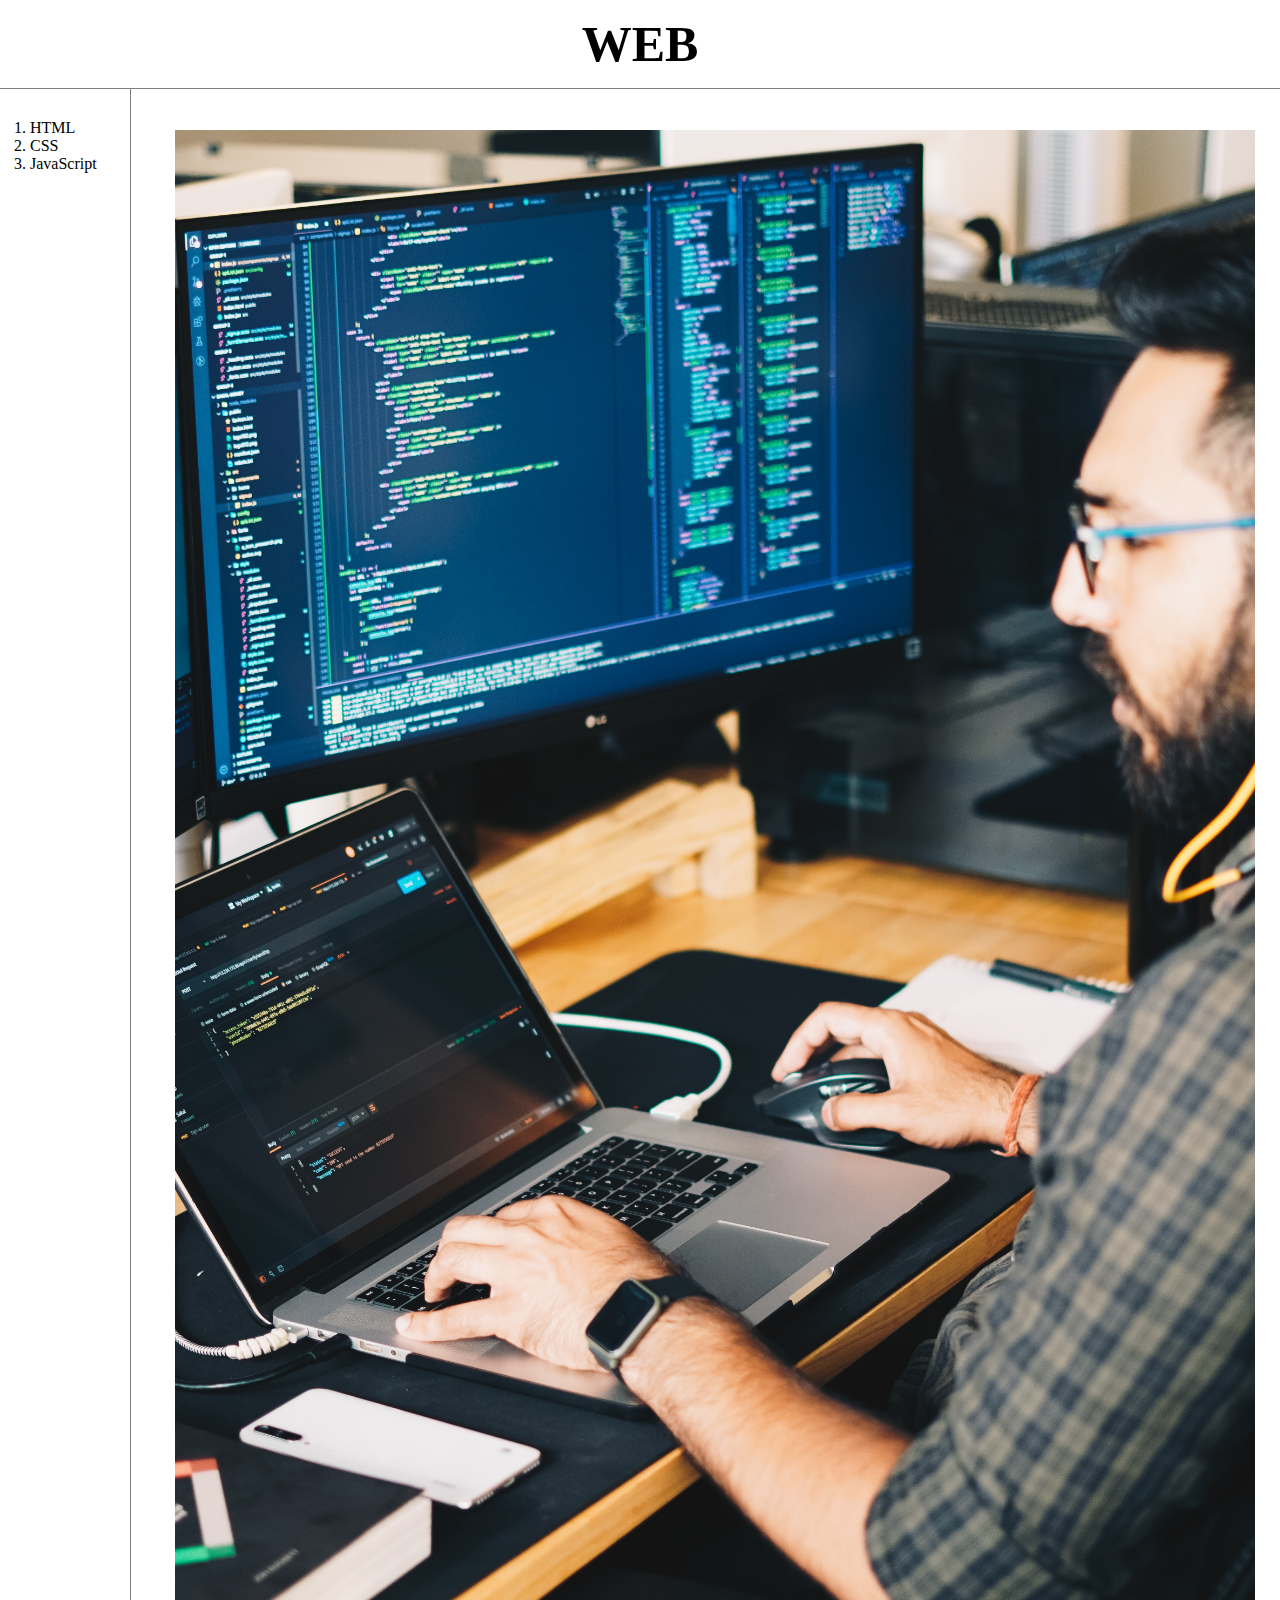
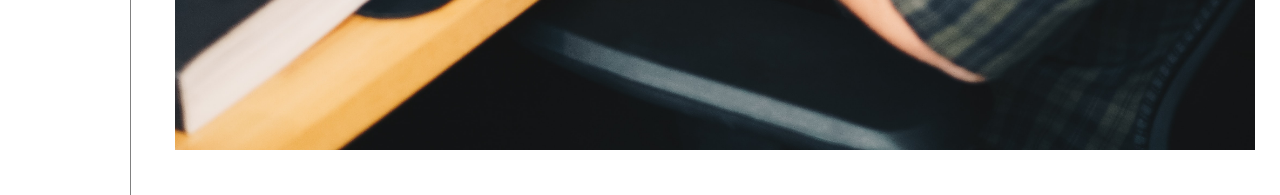
<file: index.html>
<!doctype html>
<html>

<head>
    <title>WEB1 - HTML</title>
    <meta charset="utf-8">
    <link rel="stylesheet" href="style.css">
</head>

<body>
    <h1><a href="index.html">WEB</a></h1>
    <div id="grid">
    <ol>
    <li><a href="1.html" class="saw">HTML</a></li>
    <li><a href="2.html" class="saw">CSS</a></li>
    <li><a href="3.html" class="saw">JavaScript</a></li>
    </ol>

<!--
<ol>
    <li><a href="1.html"><font color="red">HTML</font></a></li>
    <li><a href="2.html"><font color="red">CSS</font></a></li>
    <li><a href="3.html"><font color="red">JavaScript</font></a></li>
</ol>
-->
<div id="article">
<p>
<img src="coding.jpg" width="100%">
</p>
</div>
</div>
</body>
</html>
</file>
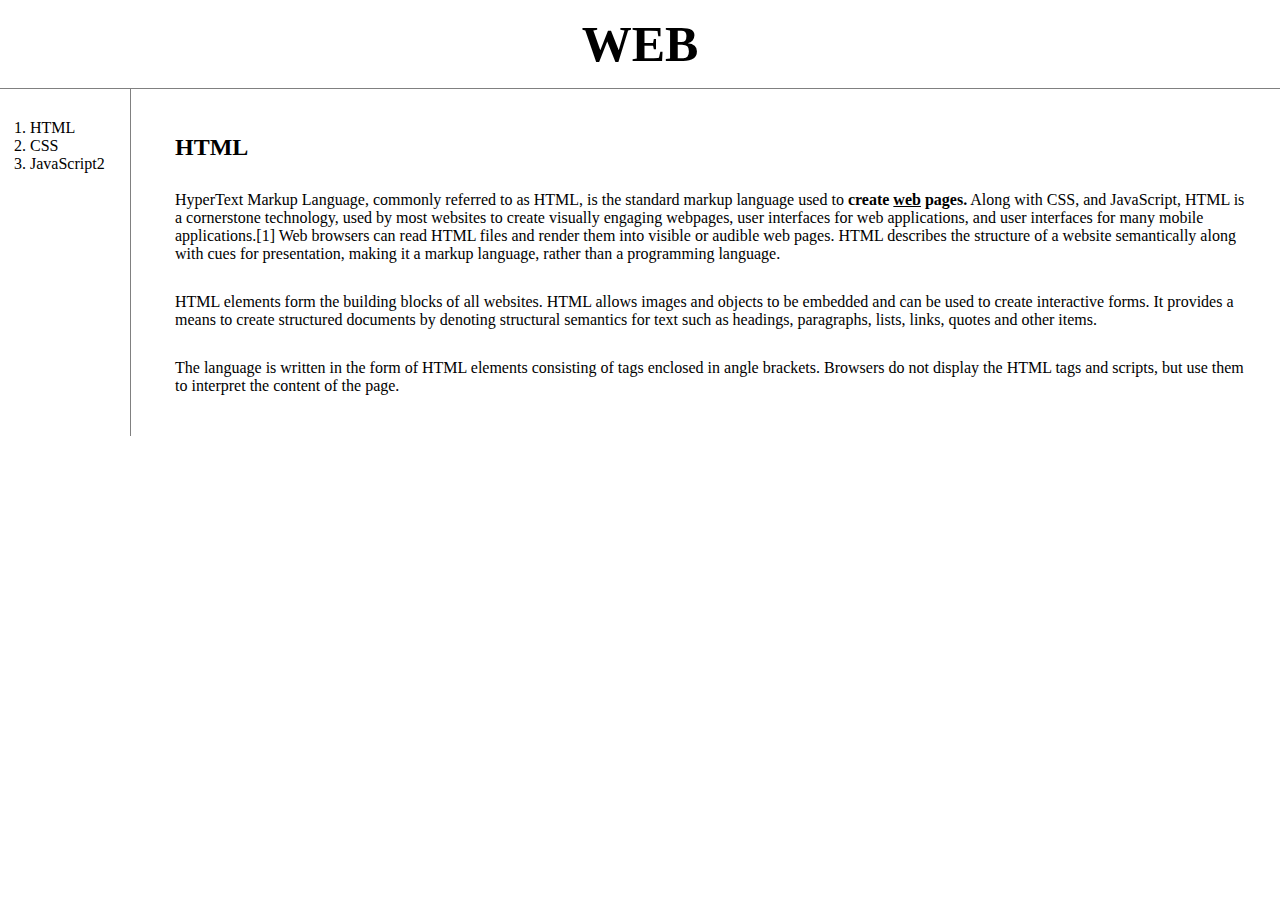
<file: 1.html>
<!doctype html>
<html>

<head>
    <title>WEB1 - HTML</title>
    <meta charset="utf-8">
    <link rel="stylesheet" href="style.css">
</head>
<body>
    <h1><a href="index.html">WEB</a></h1>
    <div id="grid">
    <ol>
    <li><a href="1.html" class="saw">HTML</a></li>
    <li><a href="2.html" class="saw">CSS</a></li>
    <li><a href="3.html" class="saw">JavaScript2</a></li>
    </ol>
        <div id="article">
        <h2>HTML</h2>
        <p style="margin-top:30px;"><a href="https://www.w3.org/TR/html52/" target="_blank" title="html5 specification">HyperText Markup Language, commonly referred to as HTML</a>, is the standard markup language used to <b>create <u>web</u> pages.</b> Along with CSS, and JavaScript, HTML is a cornerstone technology, used by most websites to create visually engaging webpages, user interfaces for web applications, and user interfaces for many mobile applications.[1] Web browsers can read HTML files and render them into visible or audible web pages. HTML describes the structure of a website semantically along with cues for presentation, making it a markup language, rather than a programming language.</p>

<p style="margin-top:30px;">HTML elements form the building blocks of all websites. HTML allows images and objects to be embedded and can be used to create interactive forms. It provides a means to create structured documents by denoting structural semantics for text such as headings, paragraphs, lists, links, quotes and other items.</p>

<p style="margin-top:30px;">The language is written in the form of HTML elements consisting of tags enclosed in angle brackets. Browsers do not display the HTML tags and scripts, but use them to interpret the content of the page.</p>
</div>
</div>
</body>
</html>
</file>
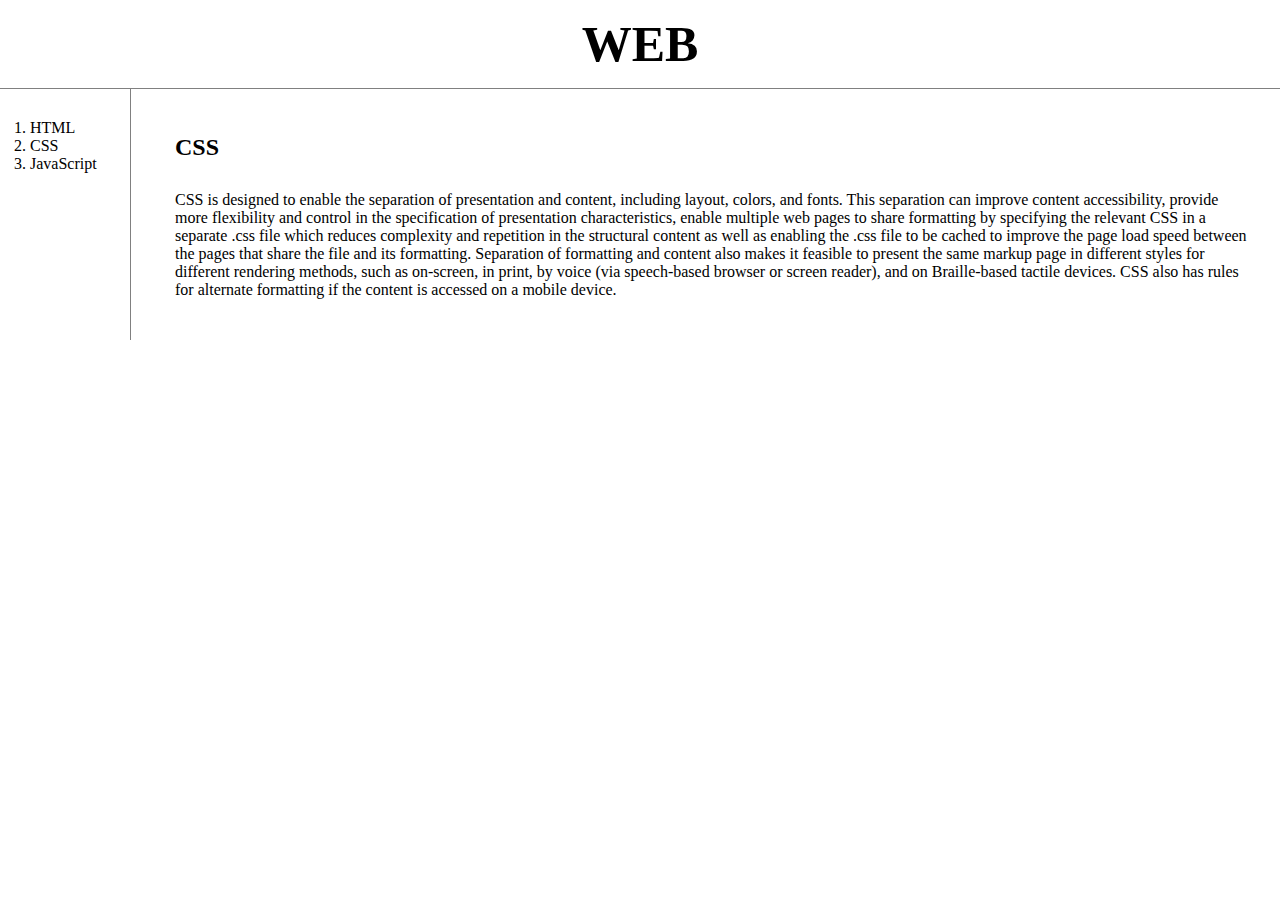
<file: 2.html>
<!doctype html>
<html>

<head>
    <title>WEB1 - HTML</title>
    <meta charset="utf-8">
    <link rel="stylesheet" href="style.css">
</head>

<body>
    <h1><a href="index.html">WEB</a></h1>
    <div id="grid">
    <ol>
    <li><a href="1.html">HTML</a></li>
    <li><a href="2.html">CSS</a></li>
    <li><a href="3.html">JavaScript</a></li>
    </ol>
        <div id="article">
        <h2>CSS</h2>
        <p style="margin-top:30px;">
        CSS is designed to enable the separation of presentation and content, including layout, colors, and fonts. This separation can improve content accessibility, provide more flexibility and control in the specification of presentation characteristics, enable multiple web pages to share formatting by specifying the relevant CSS in a separate .css file which reduces complexity and repetition in the structural content as well as enabling the .css file to be cached to improve the page load speed between the pages that share the file and its formatting. Separation of formatting and content also makes it feasible to present the same markup page in different styles for different rendering methods, such as on-screen, in print, by voice (via speech-based browser or screen reader), and on Braille-based tactile devices. CSS also has rules for alternate formatting if the content is accessed on a mobile device.
        </p>
        </div>
    </div>
</body>
</html>
</file>
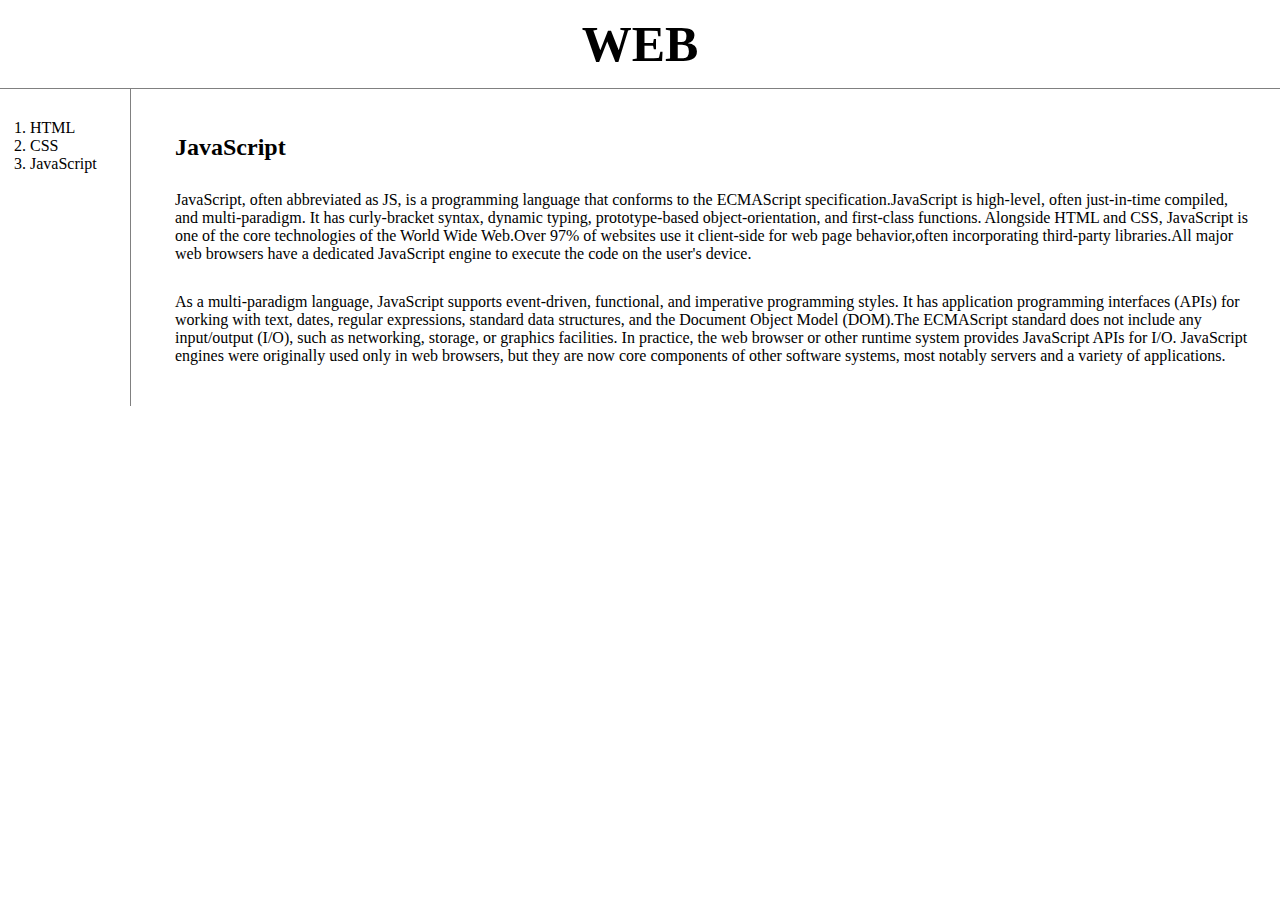
<file: 3.html>
<!doctype html>
<html>

<head>
    <title>WEB1 - HTML</title>
    <meta charset="utf-8">
    <link rel="stylesheet" href="style.css">
</head>

<body>
    <h1><a href="index.html">WEB</a></h1>
    <div id="grid">
    <ol>
    <li><a href="1.html" class="saw">HTML</a></li>
    <li><a href="2.html" class="saw">CSS</a></li>
    <li><a href="3.html" class="saw">JavaScript</a></li>
    </ol>
        <div id="article">
        <h2>JavaScript</h2>
        <p style="margin-top:30px;">JavaScript, often abbreviated as JS, is a programming language that conforms to the ECMAScript specification.JavaScript is high-level, often just-in-time compiled, and multi-paradigm. It has curly-bracket syntax, dynamic typing, prototype-based object-orientation, and first-class functions. Alongside HTML and CSS, JavaScript is one of the core technologies of the World Wide Web.Over 97% of websites use it client-side for web page behavior,often incorporating third-party libraries.All major web browsers have a dedicated JavaScript engine to execute the code on the user's device.</p>
    
<p style="margin-top:30px;">As a multi-paradigm language, JavaScript supports event-driven, functional, and imperative programming styles. It has application programming interfaces (APIs) for working with text, dates, regular expressions, standard data structures, and the Document Object Model (DOM).The ECMAScript standard does not include any input/output (I/O), such as networking, storage, or graphics facilities. In practice, the web browser or other runtime system provides JavaScript APIs for I/O. JavaScript engines were originally used only in web browsers, but they are now core components of other software systems, most notably servers and a variety of applications.</p>
</div>
</div>
</body>
</html>
</file>
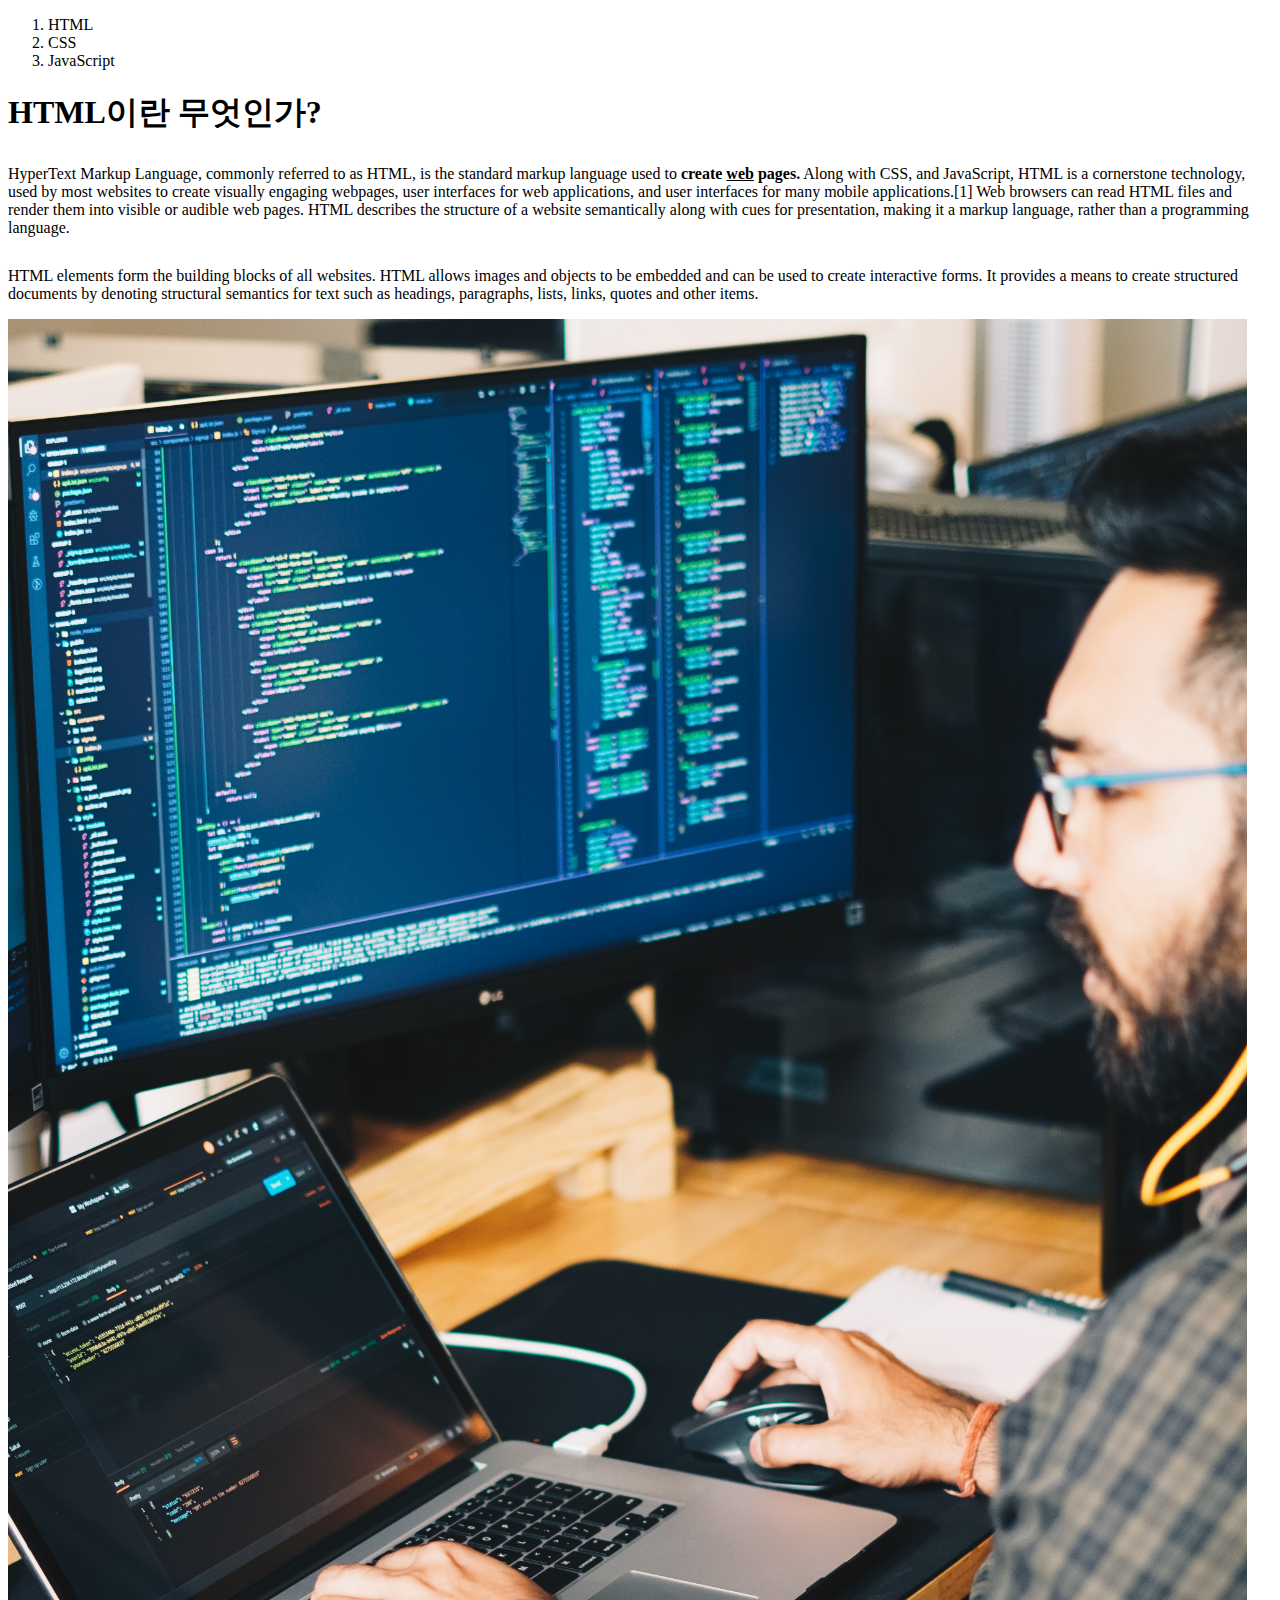
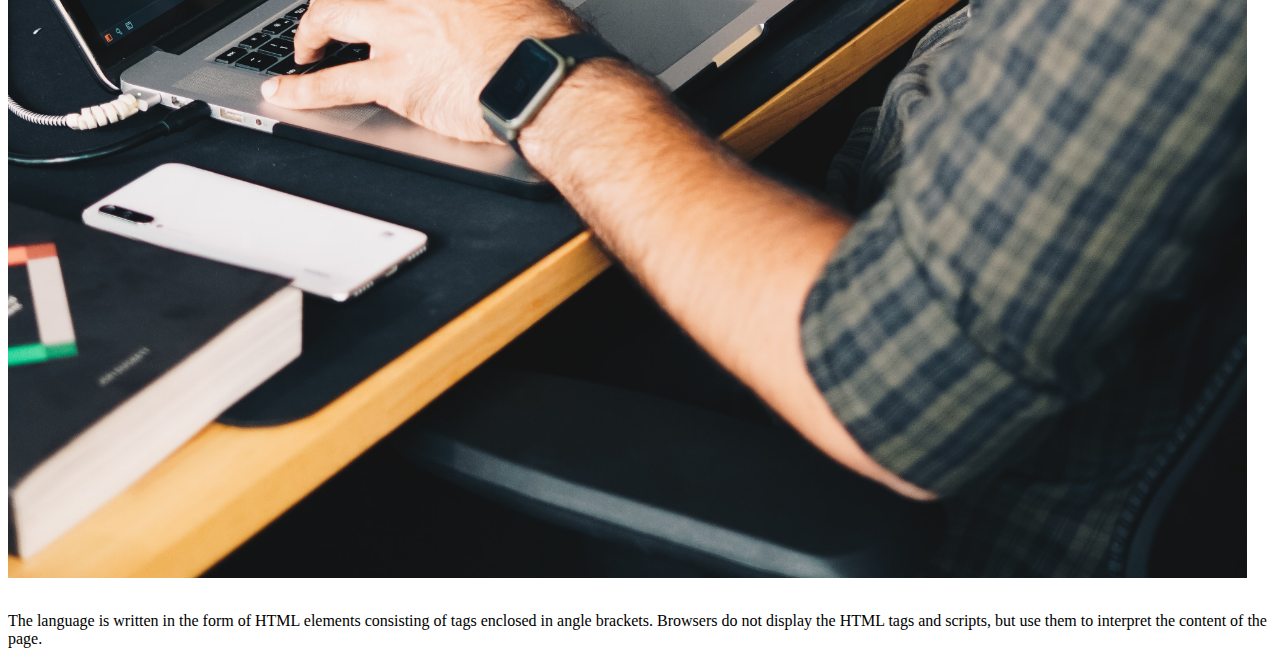
<file: 5.html>
<!doctype html>
<html>

<head>
<title>WEB1 - html</title>
<meta charset="utf-8">
</head>

<body>
<ol>
    <li>HTML</li>
    <li>CSS</li>
    <li>JavaScript</li>
</ol>

<h1>HTML이란 무엇인가?</h1>

<p style="margin-top:30px;">HyperText Markup Language, commonly referred to as HTML, is the standard markup language used to <b>create <u>web</u> pages.</b> Along with CSS, and JavaScript, HTML is a cornerstone technology, used by most websites to create visually engaging webpages, user interfaces for web applications, and user interfaces for many mobile applications.[1] Web browsers can read HTML files and render them into visible or audible web pages. HTML describes the structure of a website semantically along with cues for presentation, making it a markup language, rather than a programming language.</p>
 
<p style="margin-top:30px;">HTML elements form the building blocks of all websites. HTML allows images and objects to be embedded and can be used to create interactive forms. It provides a means to create structured documents by denoting structural semantics for text such as headings, paragraphs, lists, links, quotes and other items.</p>

<img src="coding.jpg" width="98%">

<p style="margin-top:30px;">The language is written in the form of HTML elements consisting of tags enclosed in angle brackets. Browsers do not display the HTML tags and scripts, but use them to interpret the content of the page.</p>

</body>
</html>
</file>
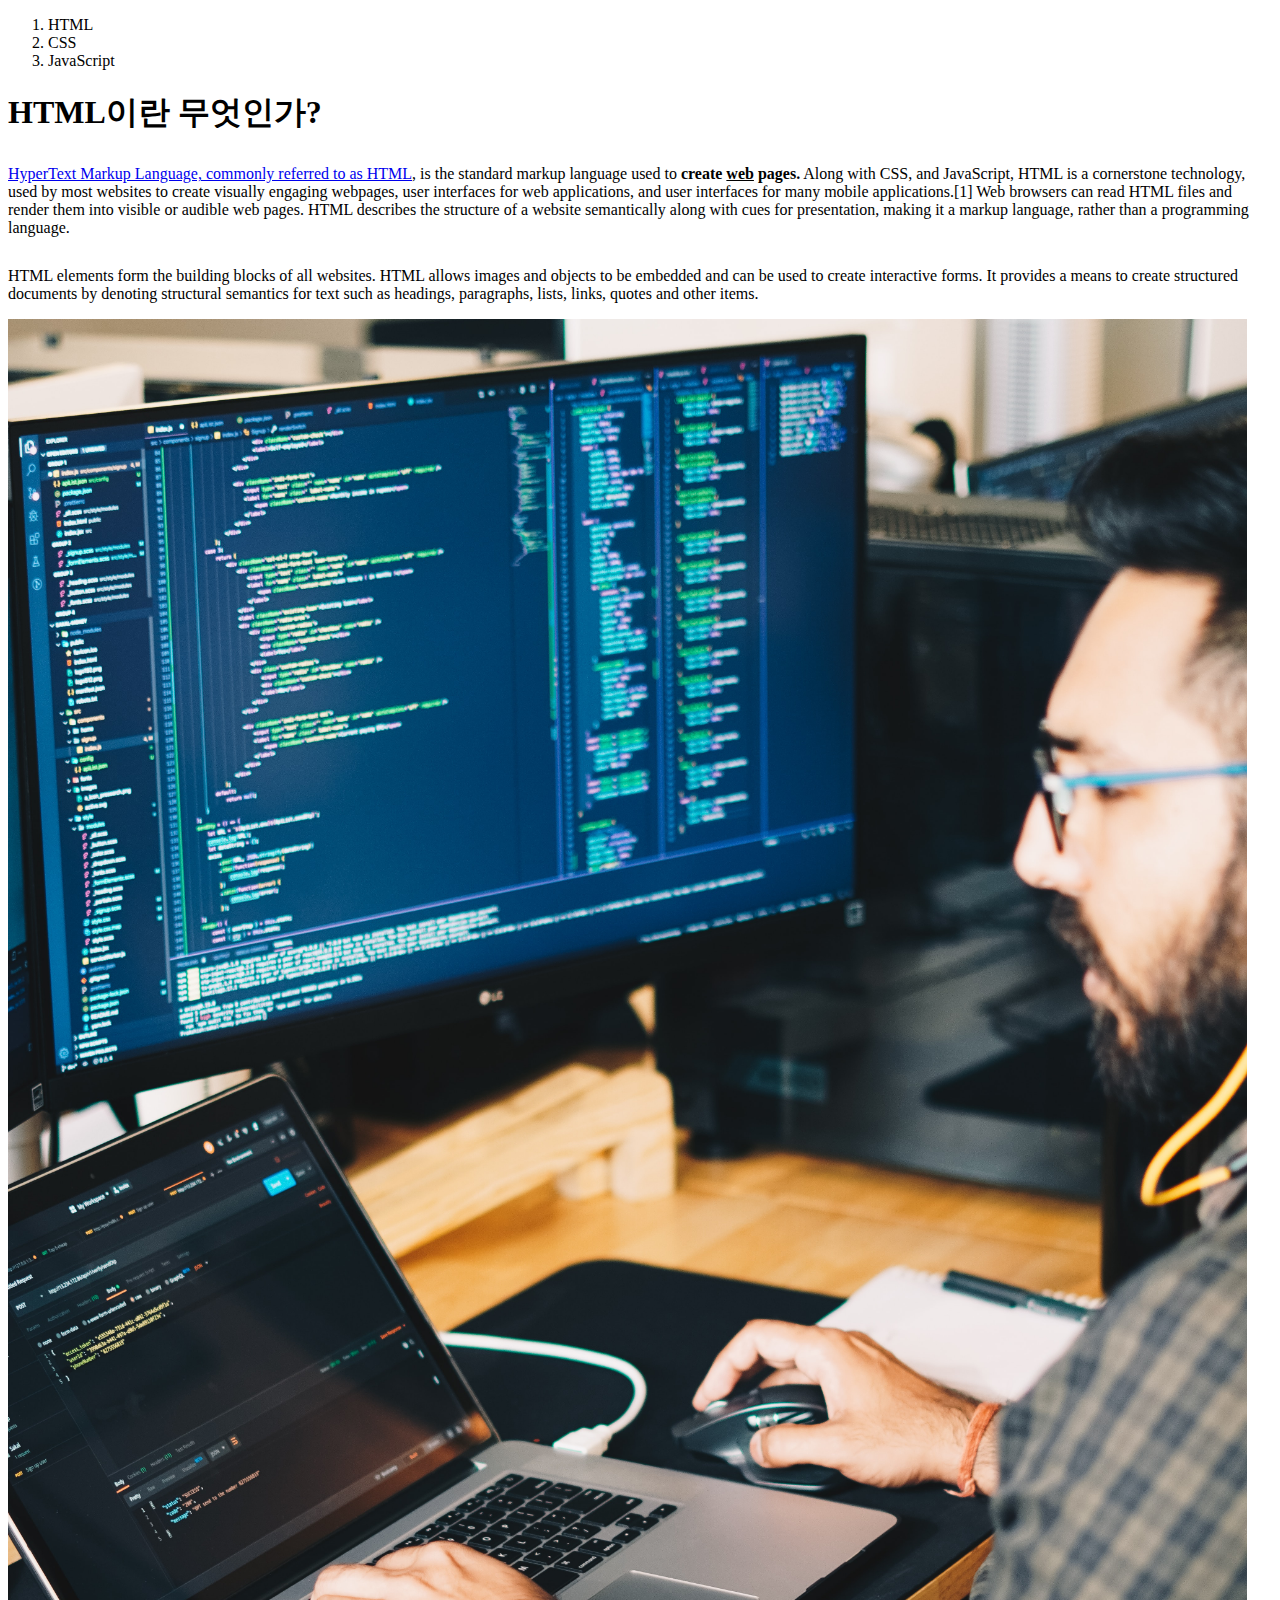
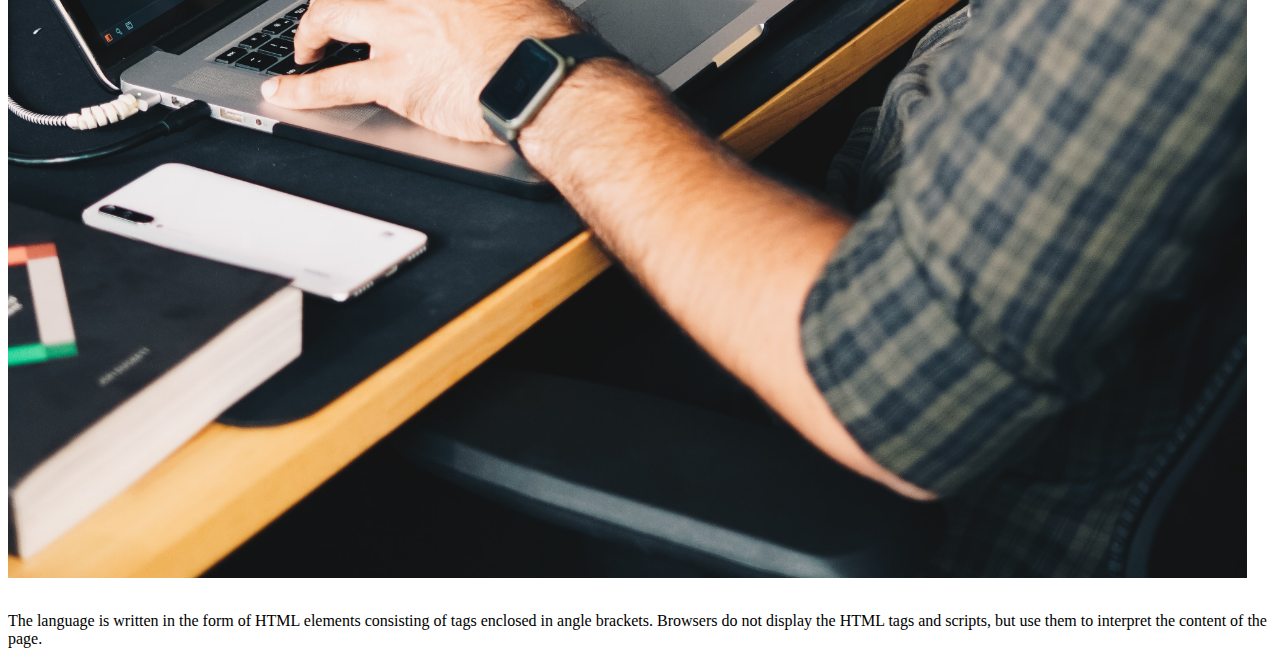
<file: 6.html>
<!doctype html>
<html>

<head>
    <title>WEB1 - html</title>
    <meta charset="utf-8">
</head>

<body>
<ol>
    <li>HTML</li>
    <li>CSS</li>
    <li>JavaScript</li>
</ol>

<h1>HTML이란 무엇인가?</h1>

<p style="margin-top:30px;"><a href="https://www.w3.org/TR/html52/" target="_blank" title="html5 specification">HyperText Markup Language, commonly referred to as HTML</a>, is the standard markup language used to <b>create <u>web</u> pages.</b> Along with CSS, and JavaScript, HTML is a cornerstone technology, used by most websites to create visually engaging webpages, user interfaces for web applications, and user interfaces for many mobile applications.[1] Web browsers can read HTML files and render them into visible or audible web pages. HTML describes the structure of a website semantically along with cues for presentation, making it a markup language, rather than a programming language.</p>
 
<p style="margin-top:30px;">HTML elements form the building blocks of all websites. HTML allows images and objects to be embedded and can be used to create interactive forms. It provides a means to create structured documents by denoting structural semantics for text such as headings, paragraphs, lists, links, quotes and other items.</p>

<img src="coding.jpg" width="98%">

<p style="margin-top:30px;">The language is written in the form of HTML elements consisting of tags enclosed in angle brackets. Browsers do not display the HTML tags and scripts, but use them to interpret the content of the page.</p>

</body>
</html>
</file>
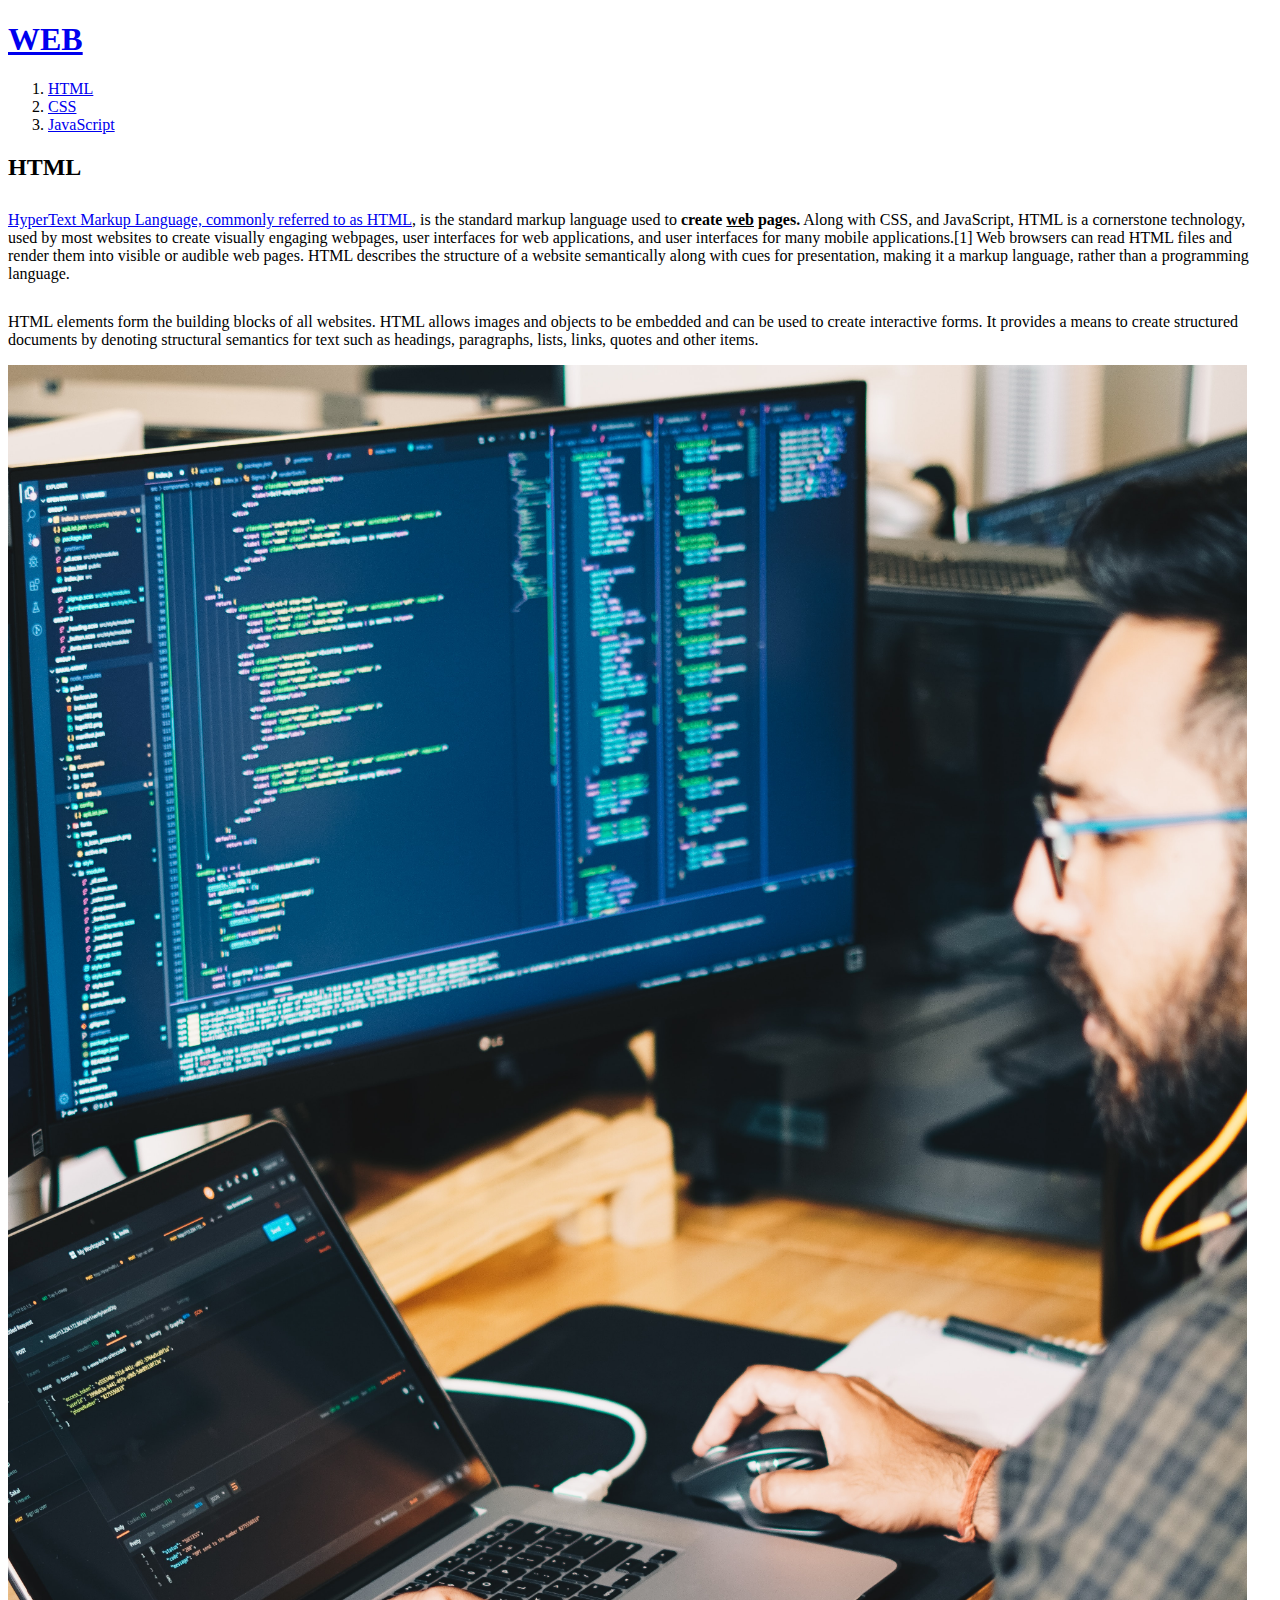
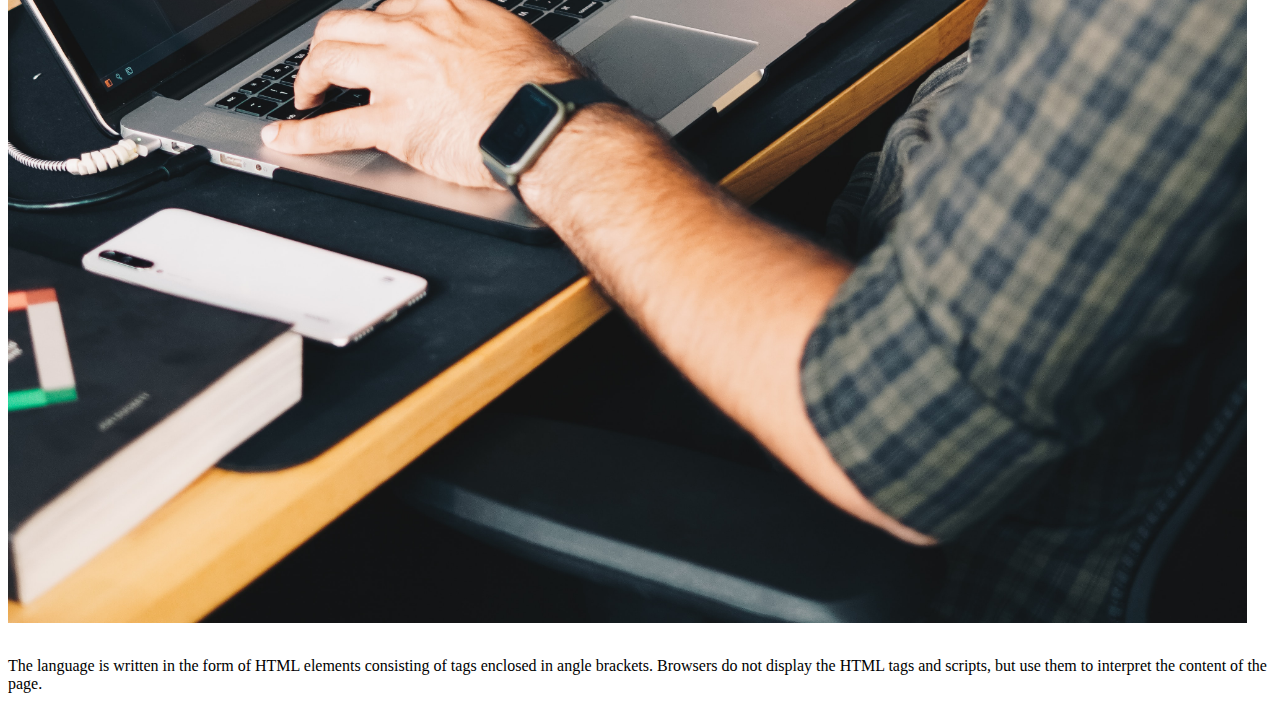
<file: 7.html>
<!doctype html>
<html>

<head>
    <title>WEB1 - HTML</title>
    <meta charset="utf-8">
</head>

<body>
    <h1><a href="7.html">WEB</a></h1>
<ol>
    <li><a href="1.html">HTML</a></li>
    <li><a href="2.html">CSS</a></li>
    <li><a href="3.html">JavaScript</a></li>
</ol>

<h2>HTML</h2>

<p style="margin-top:30px;"><a href="https://www.w3.org/TR/html52/" target="_blank" title="html5 specification">HyperText Markup Language, commonly referred to as HTML</a>, is the standard markup language used to <b>create <u>web</u> pages.</b> Along with CSS, and JavaScript, HTML is a cornerstone technology, used by most websites to create visually engaging webpages, user interfaces for web applications, and user interfaces for many mobile applications.[1] Web browsers can read HTML files and render them into visible or audible web pages. HTML describes the structure of a website semantically along with cues for presentation, making it a markup language, rather than a programming language.</p>
 
<p style="margin-top:30px;">HTML elements form the building blocks of all websites. HTML allows images and objects to be embedded and can be used to create interactive forms. It provides a means to create structured documents by denoting structural semantics for text such as headings, paragraphs, lists, links, quotes and other items.</p>

<img src="coding.jpg" width="98%">

<p style="margin-top:30px;">The language is written in the form of HTML elements consisting of tags enclosed in angle brackets. Browsers do not display the HTML tags and scripts, but use them to interpret the content of the page.</p>

</body>
</html>
</file>
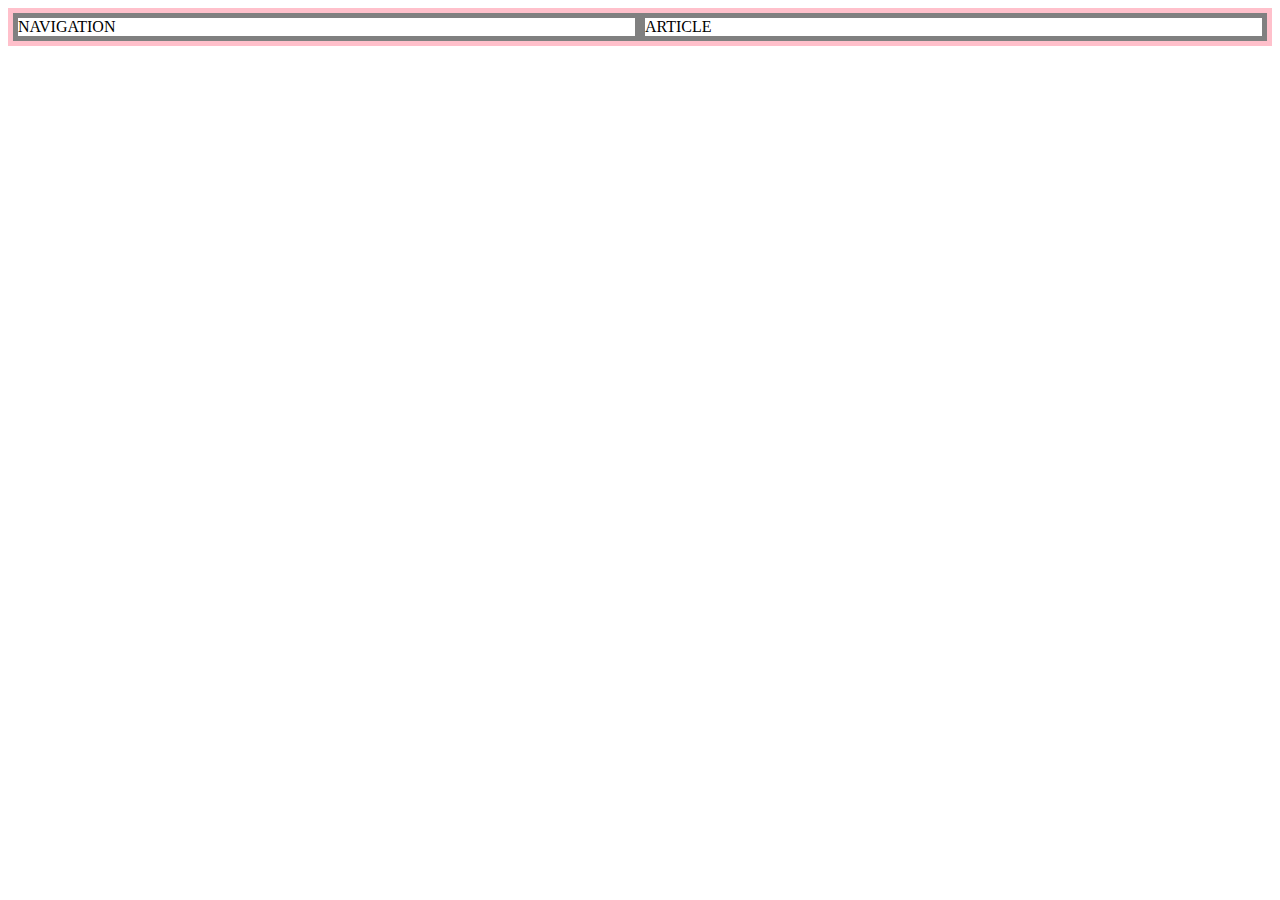
<file: grid.html>
<!DOCTYPE html>
<html lang="en">
<head>
    <meta charset="UTF-8">
    <meta http-equiv="X-UA-Compatible" content="IE=edge">
    <meta name="viewport" content="width=device-width, initial-scale=1.0">
    <title>Document</title>
    <style>
        #grid{
            border: 5px solid pink;
            display: grid;
            grid-template-columns: 1fr 1fr;
        }
        div{
            border: 5px solid gray;
        }
    </style>
</head>
<body>
    <div id="grid">
    <div>NAVIGATION</div> 
    <div>ARTICLE</div>
</body>
</html>
</file>
<file: style.css>
a {
    color:black;
    text-decoration: none;
  }
  .active {
    color:red;
  }
  body {
        margin: 0px;
  }
  h1 {
      font-size: 50px;
      text-align: center;
      border-bottom:1px solid gray;
      margin:0;
      padding:15px;
  }
  #grid ol {
      border-right:1px solid gray;
      width:70px;
      margin:0;
      padding:30px;
  }
  #grid {
      display: grid;
      grid-template-columns: 150px 1fr;
  }
  #article {
      padding: 25px
  }
  @media(max-width:800px){
      #grid {
      display: block;
      }
      #grid ol {
      border-right:none;
      }
      h1 {
      border-bottom:none;
      }
  }
</file>
